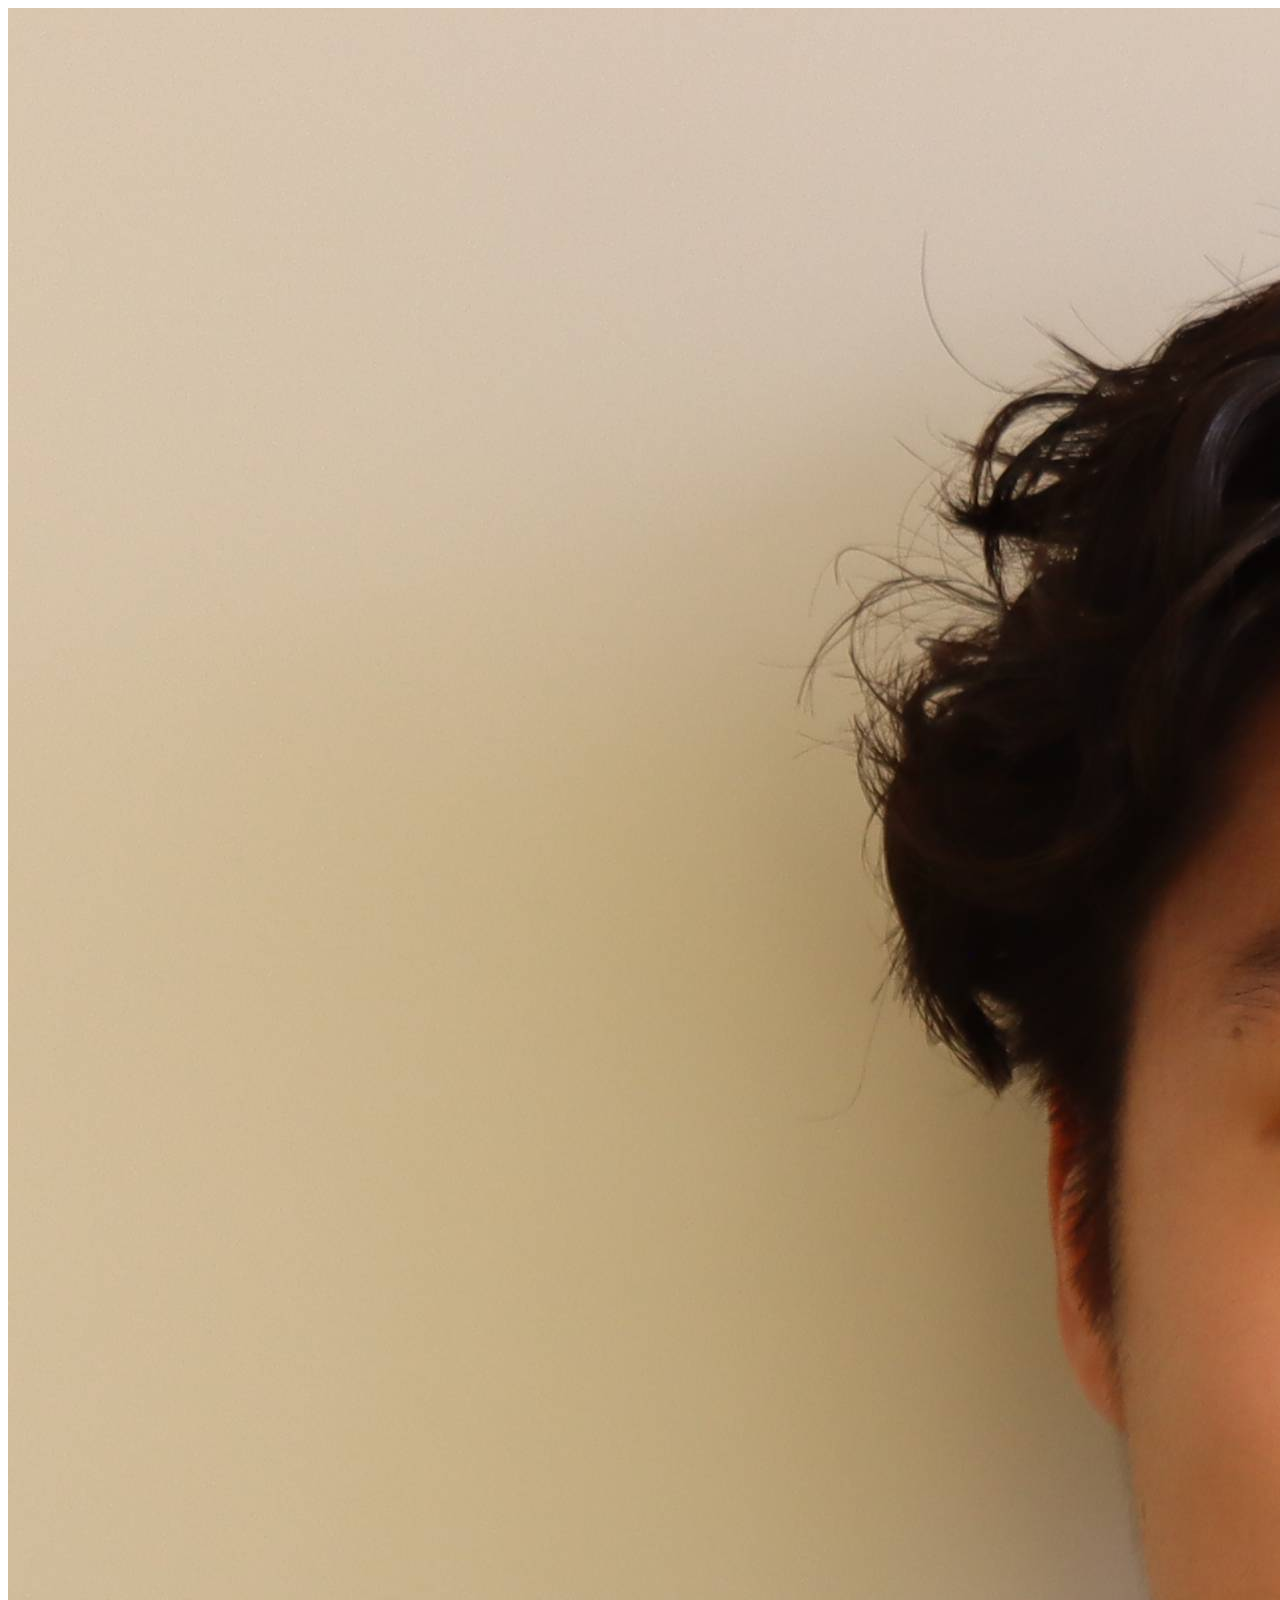
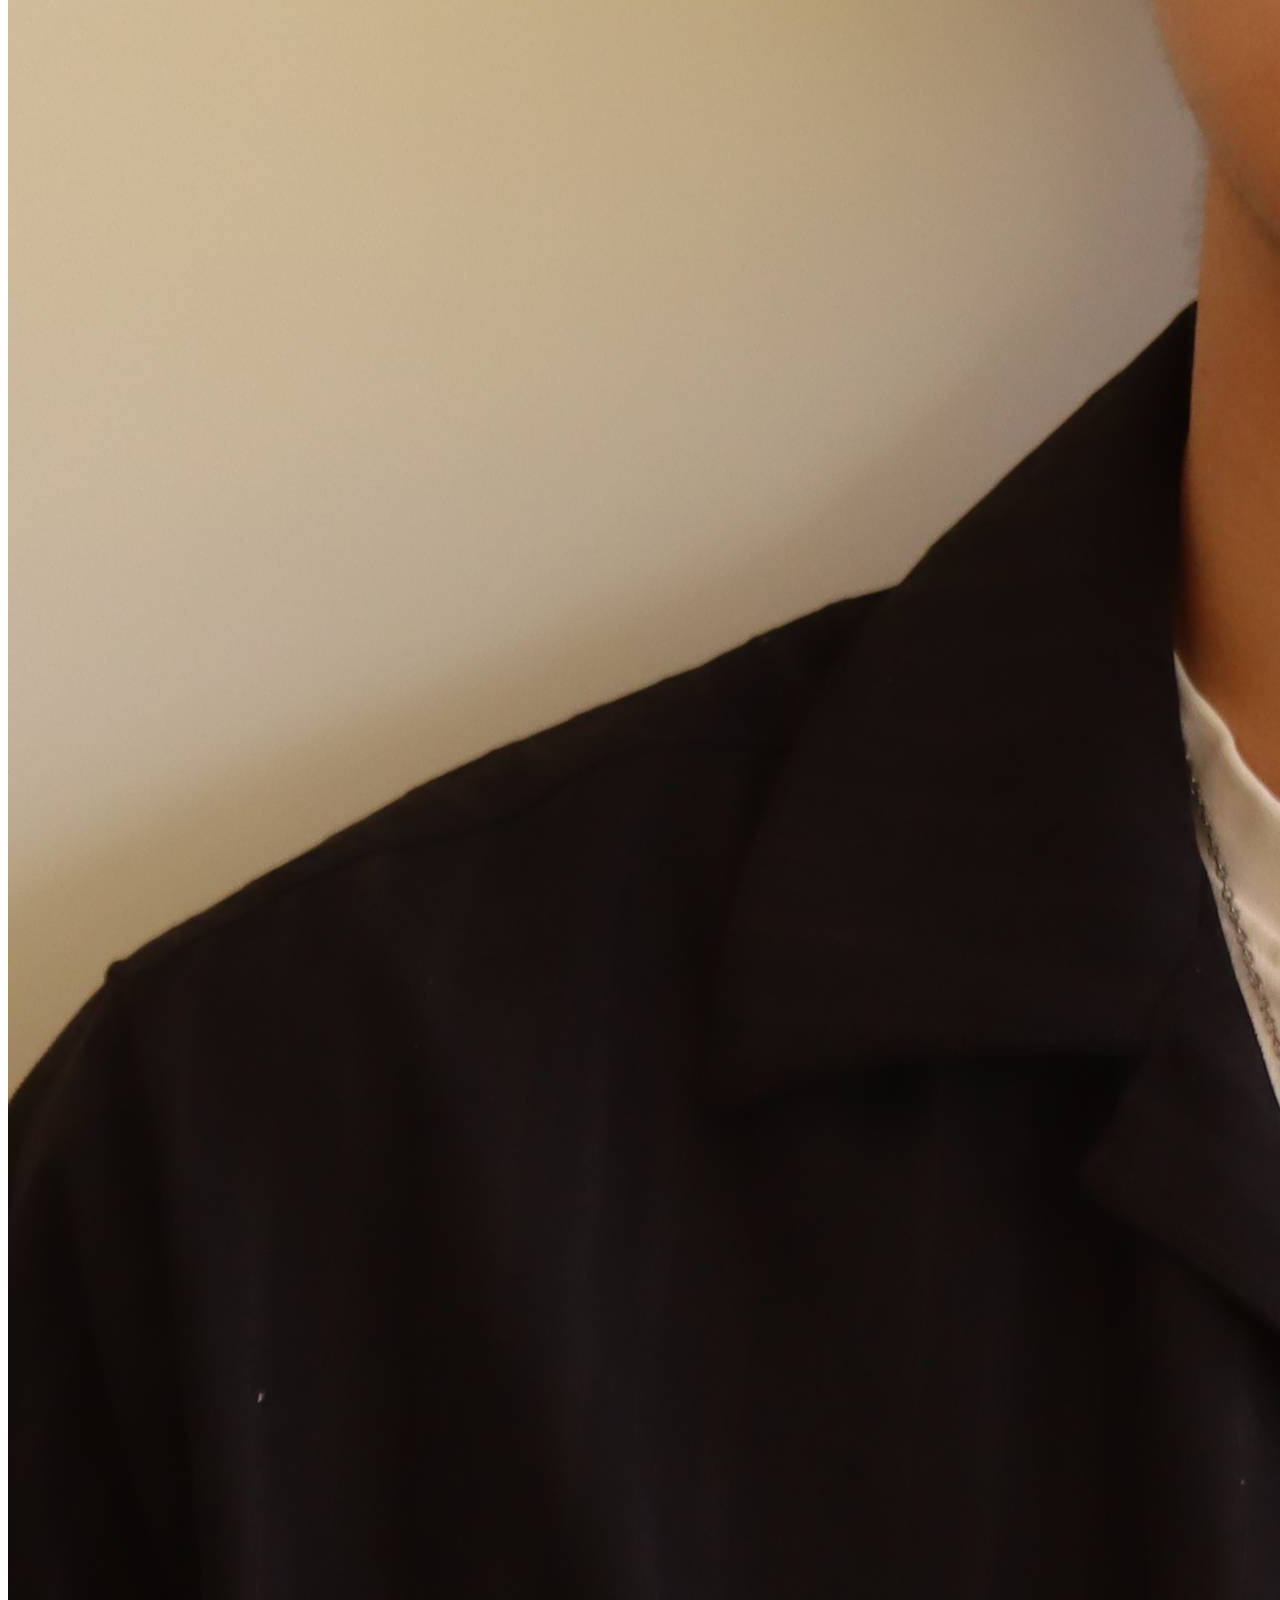
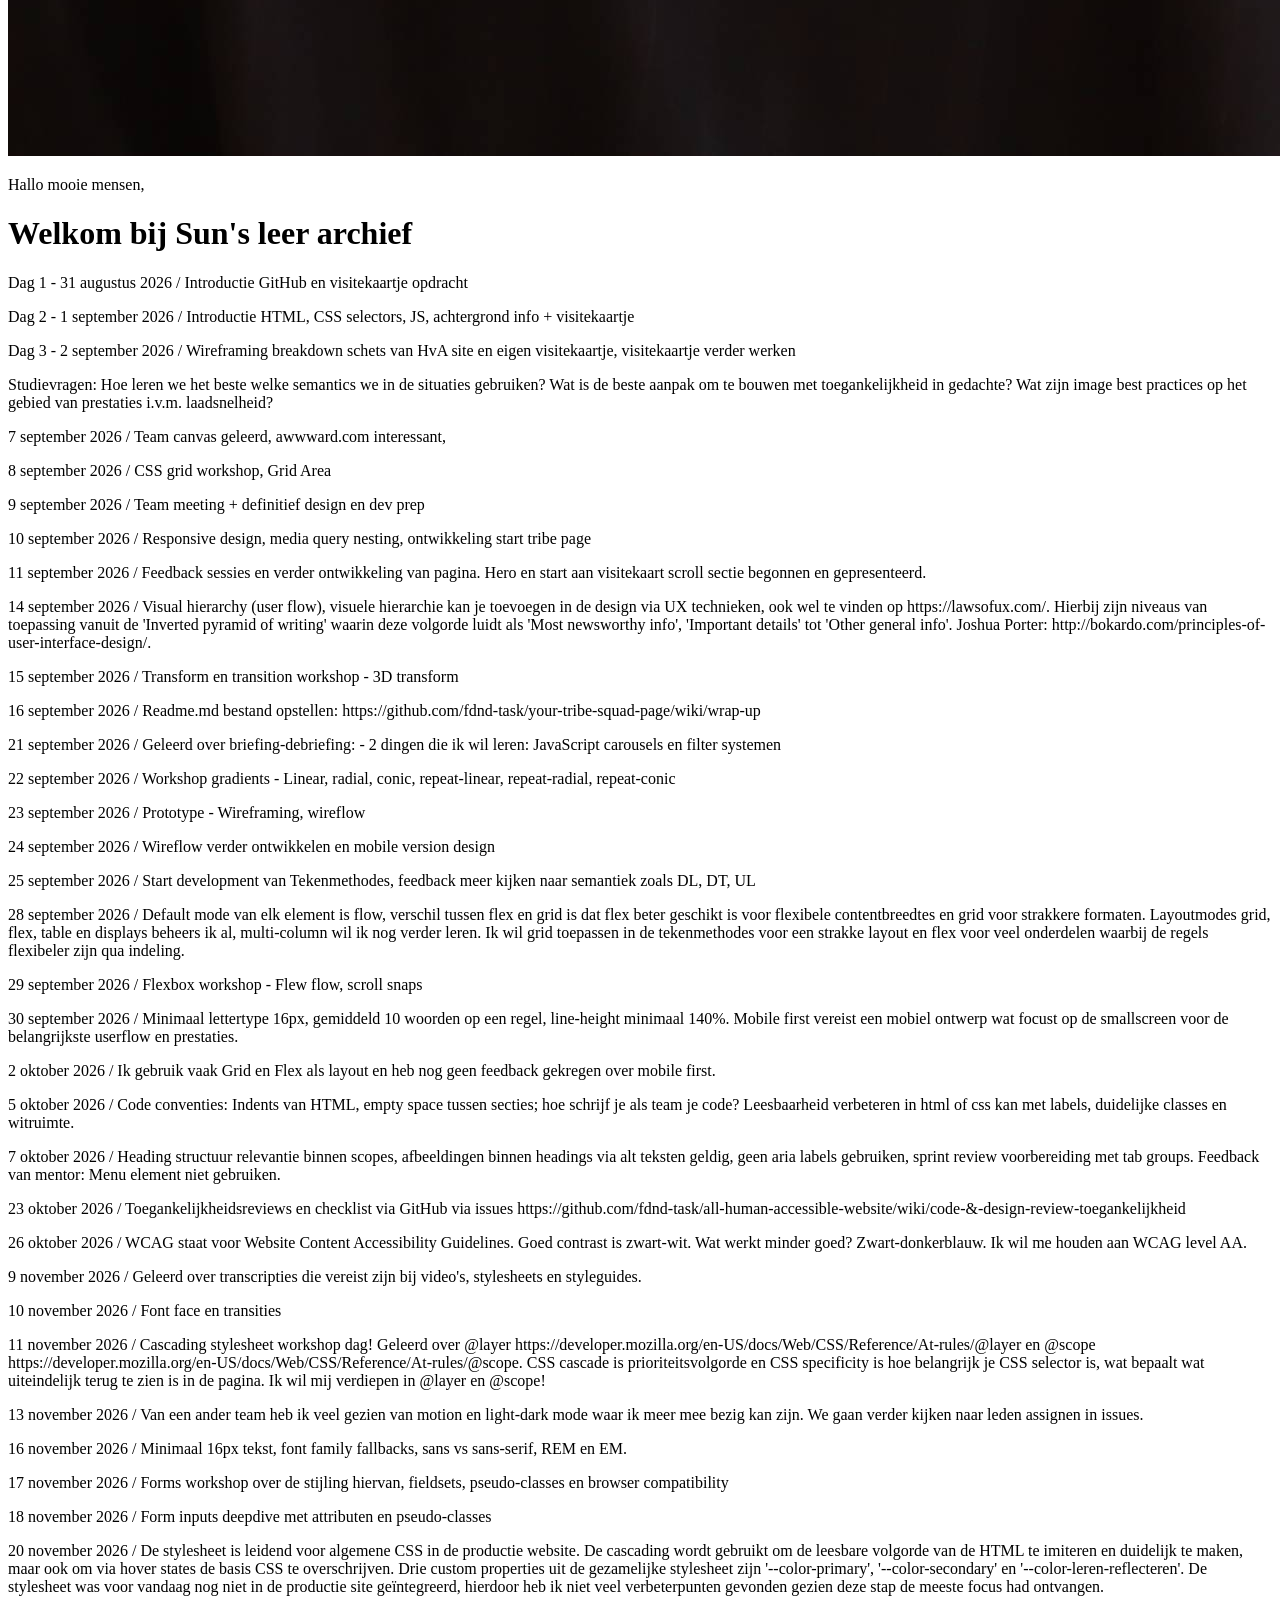
<file: index.html>
<!DOCTYPE html>
<html lang="en">
<head>
    <meta charset="UTF-8">
    <meta name="viewport" content="width=<device-width>, initial-scale=1.0">
    <title>Sun's Digital Garden</title>
</head>
<body>
    <header>
        <nav>
            <img src="assets/Sun mugshot.jpg" aria-label="Sun's gezicht"/>
        </nav>
    </header>
    <main>
        <hgroup>
            <p>Hallo mooie mensen,</p>
            <h1>Welkom bij Sun's leer archief</h1>
        </hgroup>
        <section>
            <p>Dag 1 - 31 augustus 2026 / Introductie GitHub en visitekaartje opdracht</p>
            <p>Dag 2 - 1 september 2026 / Introductie HTML, CSS selectors, JS, achtergrond info + visitekaartje</p>
            <p>Dag 3 - 2 september 2026 / Wireframing breakdown schets van HvA site en eigen visitekaartje, visitekaartje verder werken</p>
            <p>Studievragen: Hoe leren we het beste welke semantics we in de situaties gebruiken? Wat is de beste aanpak om te bouwen met toegankelijkheid in gedachte? Wat zijn image best practices op het gebied van prestaties i.v.m. laadsnelheid?</p>
        </section>
        <section>
            <p>7 september 2026 / Team canvas geleerd, awwward.com interessant, </p>
            <p>8 september 2026 / CSS grid workshop, Grid Area</p>
            <p>9 september 2026 / Team meeting + definitief design en dev prep</p>
            <p>10 september 2026 / Responsive design, media query nesting, ontwikkeling start tribe page</p>
            <p>11 september 2026 / Feedback sessies en verder ontwikkeling van pagina. Hero en start aan visitekaart scroll sectie begonnen en gepresenteerd. </p>
        </section>
        <section>
            <p>14 september 2026 / Visual hierarchy (user flow), visuele hierarchie kan je toevoegen in de design via UX technieken, ook wel te vinden op https://lawsofux.com/. Hierbij zijn niveaus van toepassing vanuit de 'Inverted pyramid of writing' waarin deze volgorde luidt als 'Most newsworthy info', 'Important details' tot 'Other general info'. Joshua Porter: http://bokardo.com/principles-of-user-interface-design/.</p>
            <p>15 september 2026 / Transform en transition workshop - 3D transform</p>
            <p>16 september 2026 / Readme.md bestand opstellen: https://github.com/fdnd-task/your-tribe-squad-page/wiki/wrap-up</p>
        </section>
        <section>
            <p>21 september 2026 / Geleerd over briefing-debriefing: - 2 dingen die ik wil leren: JavaScript carousels en filter systemen</p>
            <p>22 september 2026 / Workshop gradients - Linear, radial, conic, repeat-linear, repeat-radial, repeat-conic</p>
            <p>23 september 2026 / Prototype - Wireframing, wireflow</p>
            <p>24 september 2026 / Wireflow verder ontwikkelen en mobile version design</p>
            <p>25 september 2026 / Start development van Tekenmethodes, feedback meer kijken naar semantiek zoals DL, DT, UL</p>
        </section>
        <section>
            <p>28 september 2026 / Default mode van elk element is flow, verschil tussen flex en grid is dat flex beter geschikt is voor flexibele contentbreedtes en grid voor strakkere formaten. Layoutmodes grid, flex, table en displays beheers ik al, multi-column wil ik nog verder leren. Ik wil grid toepassen in de tekenmethodes voor een strakke layout en flex voor veel onderdelen waarbij de regels flexibeler zijn qua indeling.</p>
            <p>29 september 2026 / Flexbox workshop - Flew flow, scroll snaps</p>
            <p>30 september 2026 / Minimaal lettertype 16px, gemiddeld 10 woorden op een regel, line-height minimaal 140%. Mobile first vereist een mobiel ontwerp wat focust op de smallscreen voor de belangrijkste userflow en prestaties.</p>
            <p>2 oktober 2026 / Ik gebruik vaak Grid en Flex als layout en heb nog geen feedback gekregen over mobile first.</p>
        </section>
        <section>
            <p>5 oktober 2026 / Code conventies: Indents van HTML, empty space tussen secties; hoe schrijf je als team je code? Leesbaarheid verbeteren in html of css kan met labels, duidelijke classes en witruimte. </p>
            <p>7 oktober 2026 / Heading structuur relevantie binnen scopes, afbeeldingen binnen headings via alt teksten geldig, geen aria labels gebruiken, sprint review voorbereiding met tab groups. Feedback van mentor: Menu element niet gebruiken.</p>
        </section>
        <section>
            <p>23 oktober 2026 / Toegankelijkheidsreviews en checklist via GitHub via issues https://github.com/fdnd-task/all-human-accessible-website/wiki/code-&-design-review-toegankelijkheid</p>
        </section>
        <section>
            <p>26 oktober 2026 / WCAG staat voor Website Content Accessibility Guidelines. Goed contrast is zwart-wit. Wat werkt minder goed? Zwart-donkerblauw. Ik wil me houden aan WCAG level AA.</p>
        </section>
        <section>
            <p>9 november 2026 / Geleerd over transcripties die vereist zijn bij video's, stylesheets en styleguides.</p>
            <p>10 november 2026 / Font face en transities</p>
            <p>11 november 2026 / Cascading stylesheet workshop dag! Geleerd over @layer https://developer.mozilla.org/en-US/docs/Web/CSS/Reference/At-rules/@layer en @scope https://developer.mozilla.org/en-US/docs/Web/CSS/Reference/At-rules/@scope. CSS cascade is prioriteitsvolgorde en CSS specificity is hoe belangrijk je CSS selector is, wat bepaalt wat uiteindelijk terug te zien is in de pagina. Ik wil mij verdiepen in @layer en @scope!</p>
            <p>13 november 2026 / Van een ander team heb ik veel gezien van motion en light-dark mode waar ik meer mee bezig kan zijn. We gaan verder kijken naar leden assignen in issues.</p>
        </section>
        <section>
            <p>16 november 2026 / Minimaal 16px tekst, font family fallbacks, sans vs sans-serif, REM en EM.</p>
            <p>17 november 2026 / Forms workshop over de stijling hiervan, fieldsets, pseudo-classes en browser compatibility</p>
            <p>18 november 2026 / Form inputs deepdive met attributen en pseudo-classes</p>
            <p>20 november 2026 / De stylesheet is leidend voor algemene CSS in de productie website. De cascading wordt gebruikt om de leesbare volgorde van de HTML te imiteren en duidelijk te maken, maar ook om via hover states de basis CSS te overschrijven. Drie custom properties uit de gezamelijke stylesheet zijn '--color-primary', '--color-secondary' en  '--color-leren-reflecteren'. De stylesheet was voor vandaag nog niet in de productie site geïntegreerd, hierdoor heb ik niet veel verbeterpunten gevonden gezien deze stap de meeste focus had ontvangen.</p>
        </section>
    </main>
</body>
</html>
</file>
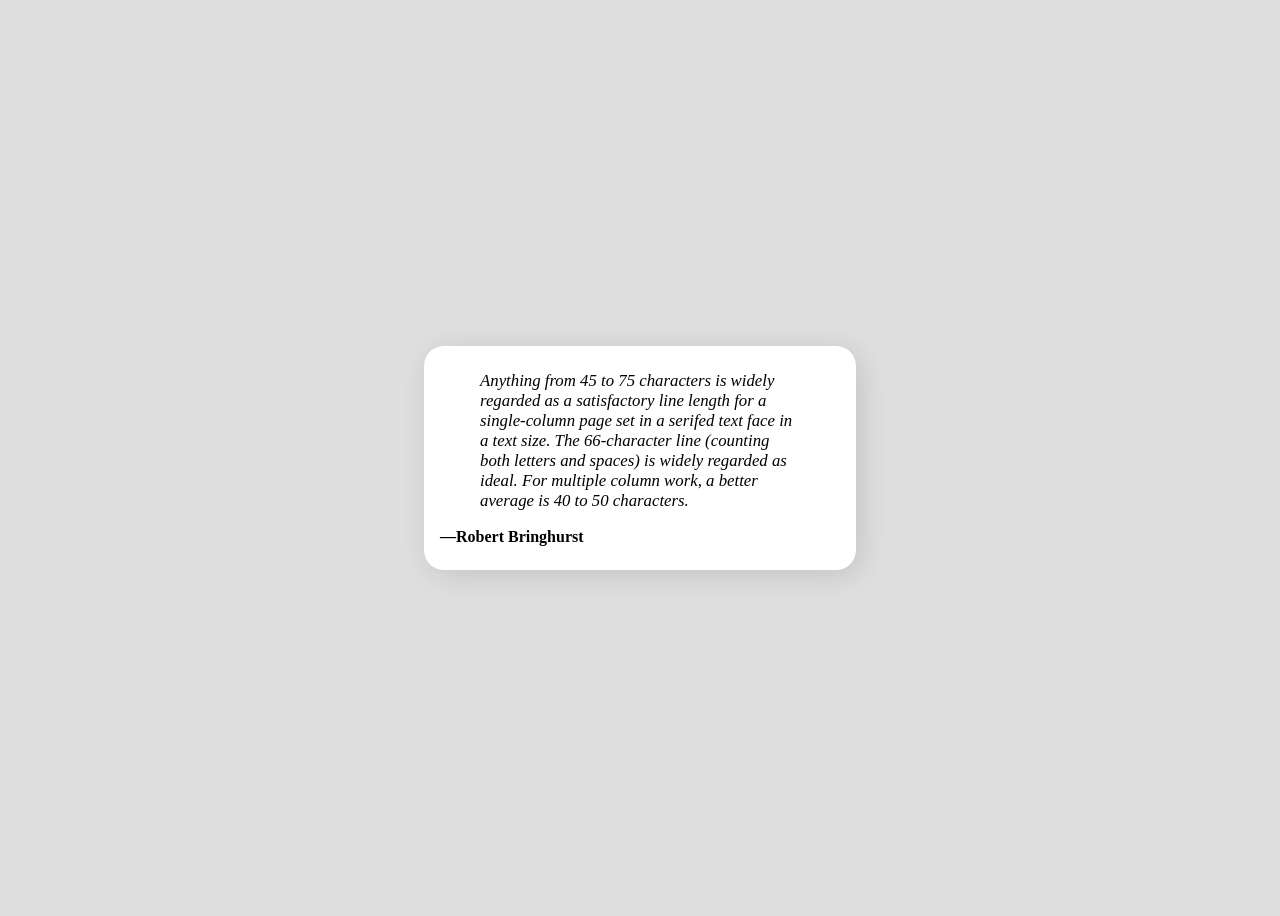
<file: font.html>
<!DOCTYPE html>
<html lang="nl">

<head>
    <meta charset="UTF-8">
    <meta name="viewport" content="width=device-width, initial-scale=1.0">
    <title>Font HTML taak</title>
    <link rel="stylesheet" href="font.css">
</head>

<body>
    <section>
        <blockquote cite="http://webtypography.net/2.1.2">
            <p>Anything from 45 to 75 characters is widely regarded as a satisfactory line length for a single-column
                page set in a serifed text face in a text size. The 66-character line (counting both letters and spaces)
                is widely regarded as ideal. For multiple column work, a better average is 40 to 50 characters.</p>
        </blockquote>
        <p>—Robert Bringhurst</p>
    </section>

</body>

</html>
</file>
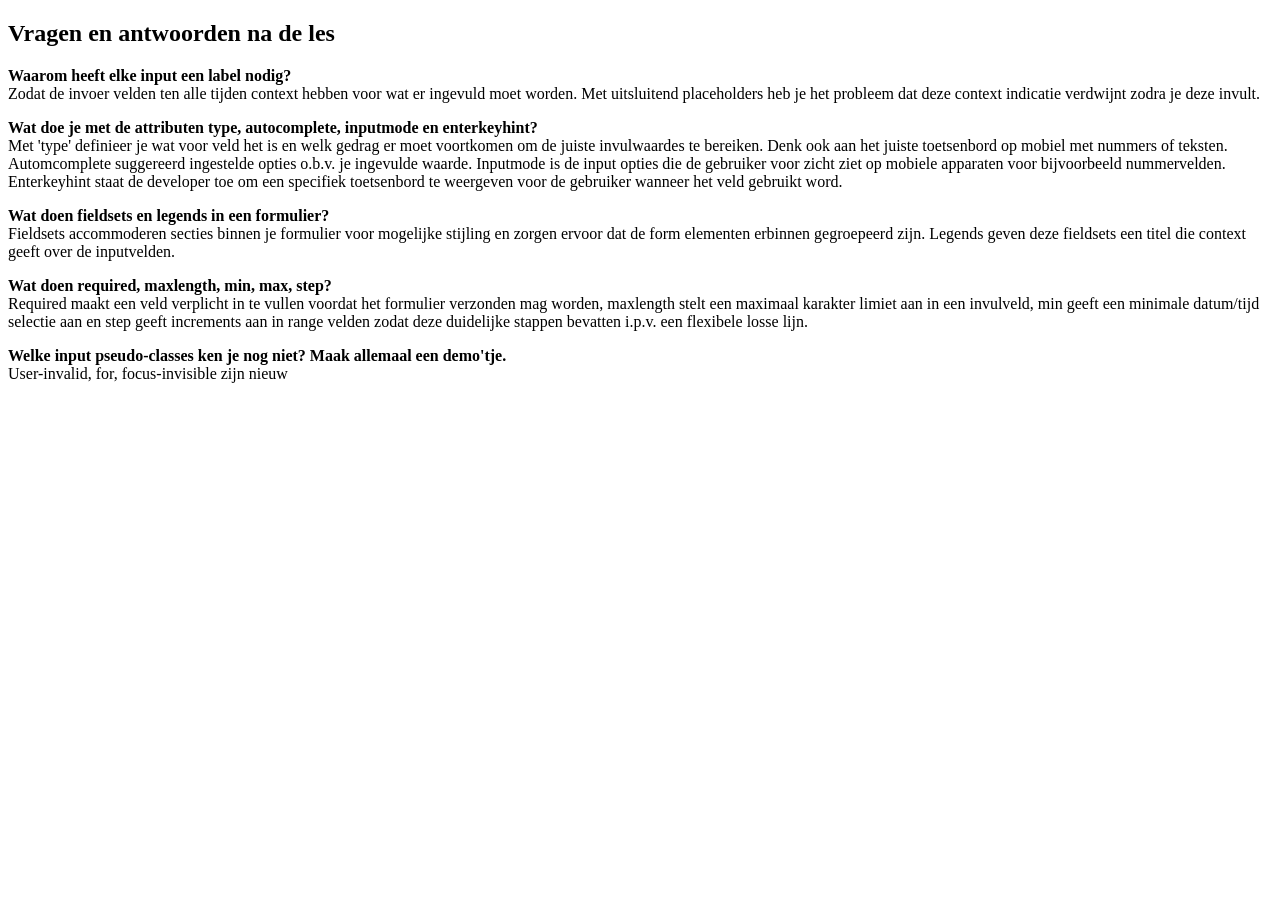
<file: form-types-and-attributes.html>
<!DOCTYPE html>
<html lang="nl">
<head>
    <meta charset="UTF-8">
    <meta name="viewport" content="width=device-width, initial-scale=1.0">
    <title>Document</title>
</head>
<body>
    <section>
        <h1>Vragen en antwoorden na de les</h1>
        <p>
            <strong>Waarom heeft elke input een label nodig?</strong>
            <br/>
            Zodat de invoer velden ten alle tijden context hebben voor wat er ingevuld moet worden. Met uitsluitend placeholders heb je het probleem dat deze context indicatie verdwijnt zodra je deze invult.
        </p>
        <p>
            <strong>Wat doe je met de attributen type, autocomplete, inputmode en enterkeyhint?</strong>
            <br/>
            Met 'type' definieer je wat voor veld het is en welk gedrag er moet voortkomen om de juiste invulwaardes te bereiken. Denk ook aan het juiste toetsenbord op mobiel met nummers of teksten. Automcomplete suggereerd ingestelde opties o.b.v. je ingevulde waarde. Inputmode is de input opties die de gebruiker voor zicht ziet op mobiele apparaten voor bijvoorbeeld nummervelden. Enterkeyhint staat de developer toe om een specifiek toetsenbord te weergeven voor de gebruiker wanneer het veld gebruikt word.
        </p>
        <p>
            <strong>Wat doen fieldsets en legends in een formulier?</strong>
            <br/>
            Fieldsets accommoderen secties binnen je formulier voor mogelijke stijling en zorgen ervoor dat de form elementen erbinnen gegroepeerd zijn. Legends geven deze fieldsets een titel die context geeft over de inputvelden.
        </p>
        <p>
            <strong>Wat doen required, maxlength, min, max, step?</strong>
            <br/>
            Required maakt een veld verplicht in te vullen voordat het formulier verzonden mag worden, maxlength stelt een maximaal karakter limiet aan in een invulveld, min geeft een minimale datum/tijd selectie aan en step geeft increments aan in range velden zodat deze duidelijke stappen bevatten i.p.v. een flexibele losse lijn.
        </p>
        <p>
            <strong>Welke input pseudo-classes ken je nog niet? Maak allemaal een demo'tje.</strong>
            <br/>
            User-invalid, for, focus-invisible zijn nieuw
        </p>
    </section>
</body>
</html>
</file>
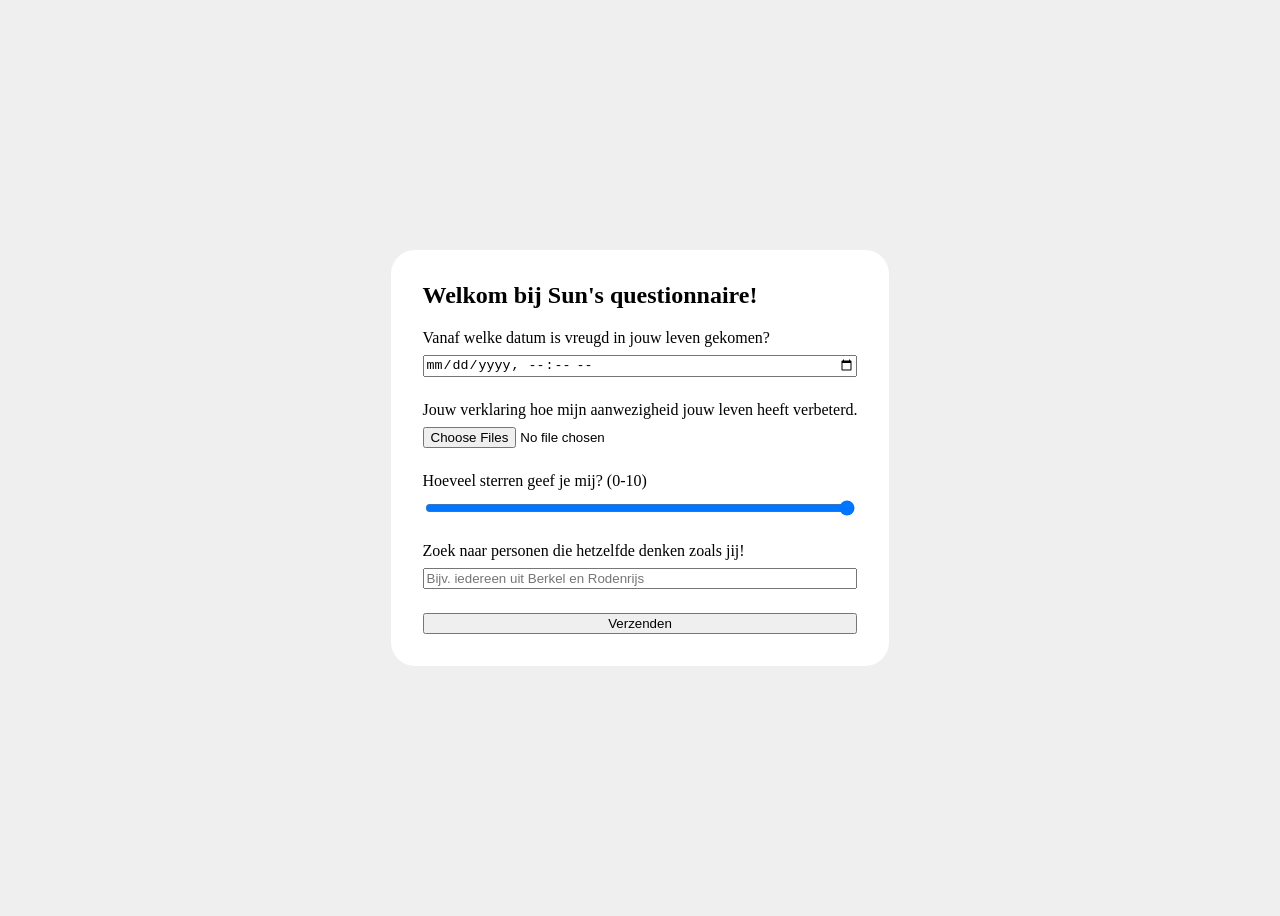
<file: inputs.html>
<!DOCTYPE html>
<html lang="nl">

<head>
    <meta charset="UTF-8">
    <meta name="viewport" content="width=device-width, initial-scale=1.0">
    <title>Supercool formulier</title>
    <link rel="stylesheet" href="inputs.css">
</head>

<body>
    <section>
        <h1>Welkom bij Sun's questionnaire!</h1>
        <form>
            <label>
                Vanaf welke datum is vreugd in jouw leven gekomen?
                <input type="datetime-local" min="2003-04-19T00:00" max="2026-11-18T10:45">
            </label>
            <label>
                Jouw verklaring hoe mijn aanwezigheid jouw leven heeft verbeterd.
                <input type="file" accept=".doc,.docx,.pdf,.jpg,.jpeg,.png" multiple>
            </label>
            <label>
                Hoeveel sterren geef je mij? (0-10)
                <input type="range" min="0" max="10" step="1" value="10">
            </label>
            <label>
                Zoek naar personen die hetzelfde denken zoals jij!
                <input type="search" maxlength="30" placeholder="Bijv. iedereen uit Berkel en Rodenrijs"
                    list="kandidaten">
                <datalist id="kandidaten">
                    <option value="Lou"></option>
                    <option value="Justin"></option>
                    <option value="Aliya"></option>
                    <option value="Sam"></option>
                    <option value="Lyanne"></option>
                    <option value="Wesley"></option>
                    <option value="Lyndsey"></option>
                    <option value="Sun"></option>
                </datalist>
            </label>
            <label>
                <button type="submit">Verzenden</button>
            </label>
        </form>
    </section>
</body>

</html>
</file>
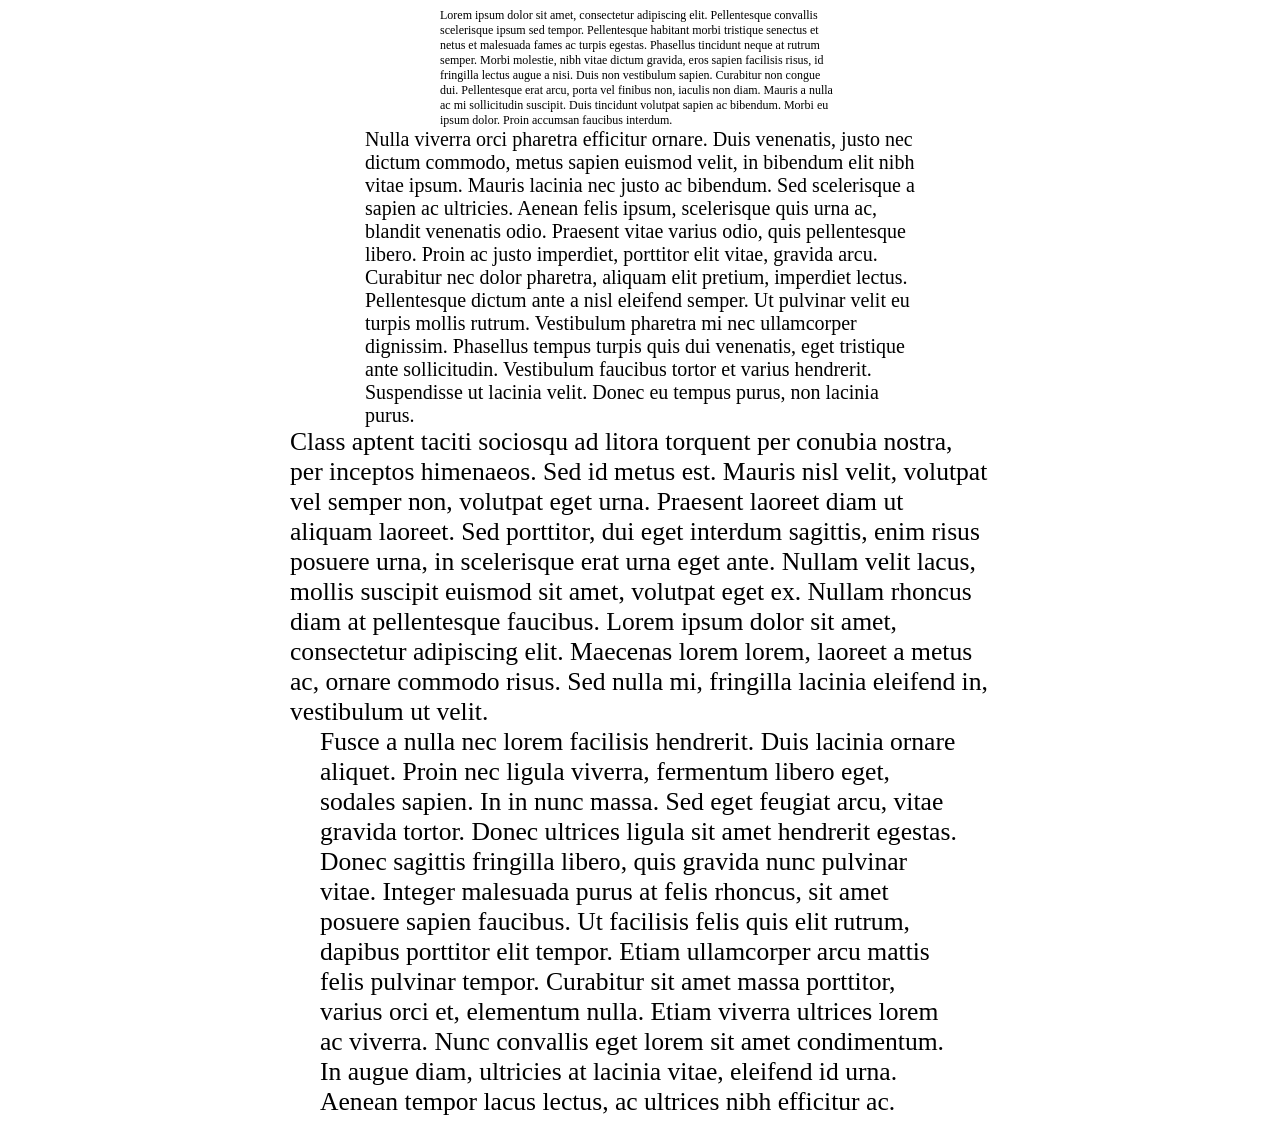
<file: leesbare-teksten.html>
<!doctype html>
<html lang="nl">
    <head>
        <title lang="nl">Goed leesbare teksten</title>
        <meta name="viewport" content="width=device-width">
        <style>
            body {
            }
            p {
                margin: 0 auto;
            }
            .p1 { font-size: 0.75rem; max-width: 400px;}
            .p2 { font-size: 20px; max-width: 550px;}
            .p3 { font-size: 160%; max-width: 700px;}
            .p4 { font-size: 2vw; max-width: 50vw;}
        </style>
    </head>
    <body>
        <p class="p1">Lorem ipsum dolor sit amet, consectetur adipiscing elit. Pellentesque convallis scelerisque ipsum sed tempor. Pellentesque habitant morbi tristique senectus et netus et malesuada fames ac turpis egestas. Phasellus tincidunt neque at rutrum semper. Morbi molestie, nibh vitae dictum gravida, eros sapien facilisis risus, id fringilla lectus augue a nisi. Duis non vestibulum sapien. Curabitur non congue dui. Pellentesque erat arcu, porta vel finibus non, iaculis non diam. Mauris a nulla ac mi sollicitudin suscipit. Duis tincidunt volutpat sapien ac bibendum. Morbi eu ipsum dolor. Proin accumsan faucibus interdum.</p>
        <p class="p2">Nulla viverra orci pharetra efficitur ornare. Duis venenatis, justo nec dictum commodo, metus sapien euismod velit, in bibendum elit nibh vitae ipsum. Mauris lacinia nec justo ac bibendum. Sed scelerisque a sapien ac ultricies. Aenean felis ipsum, scelerisque quis urna ac, blandit venenatis odio. Praesent vitae varius odio, quis pellentesque libero. Proin ac justo imperdiet, porttitor elit vitae, gravida arcu. Curabitur nec dolor pharetra, aliquam elit pretium, imperdiet lectus. Pellentesque dictum ante a nisl eleifend semper. Ut pulvinar velit eu turpis mollis rutrum. Vestibulum pharetra mi nec ullamcorper dignissim. Phasellus tempus turpis quis dui venenatis, eget tristique ante sollicitudin. Vestibulum faucibus tortor et varius hendrerit. Suspendisse ut lacinia velit. Donec eu tempus purus, non lacinia purus.</p>
        <p class="p3">Class aptent taciti sociosqu ad litora torquent per conubia nostra, per inceptos himenaeos. Sed id metus est. Mauris nisl velit, volutpat vel semper non, volutpat eget urna. Praesent laoreet diam ut aliquam laoreet. Sed porttitor, dui eget interdum sagittis, enim risus posuere urna, in scelerisque erat urna eget ante. Nullam velit lacus, mollis suscipit euismod sit amet, volutpat eget ex. Nullam rhoncus diam at pellentesque faucibus. Lorem ipsum dolor sit amet, consectetur adipiscing elit. Maecenas lorem lorem, laoreet a metus ac, ornare commodo risus. Sed nulla mi, fringilla lacinia eleifend in, vestibulum ut velit.</p>
        <p class="p4">Fusce a nulla nec lorem facilisis hendrerit. Duis lacinia ornare aliquet. Proin nec ligula viverra, fermentum libero eget, sodales sapien. In in nunc massa. Sed eget feugiat arcu, vitae gravida tortor. Donec ultrices ligula sit amet hendrerit egestas. Donec sagittis fringilla libero, quis gravida nunc pulvinar vitae. Integer malesuada purus at felis rhoncus, sit amet posuere sapien faucibus. Ut facilisis felis quis elit rutrum, dapibus porttitor elit tempor. Etiam ullamcorper arcu mattis felis pulvinar tempor. Curabitur sit amet massa porttitor, varius orci et, elementum nulla. Etiam viverra ultrices lorem ac viverra. Nunc convallis eget lorem sit amet condimentum. In augue diam, ultricies at lacinia vitae, eleifend id urna. Aenean tempor lacus lectus, ac ultrices nibh efficitur ac.</p>
    </body>
</html>
</file>
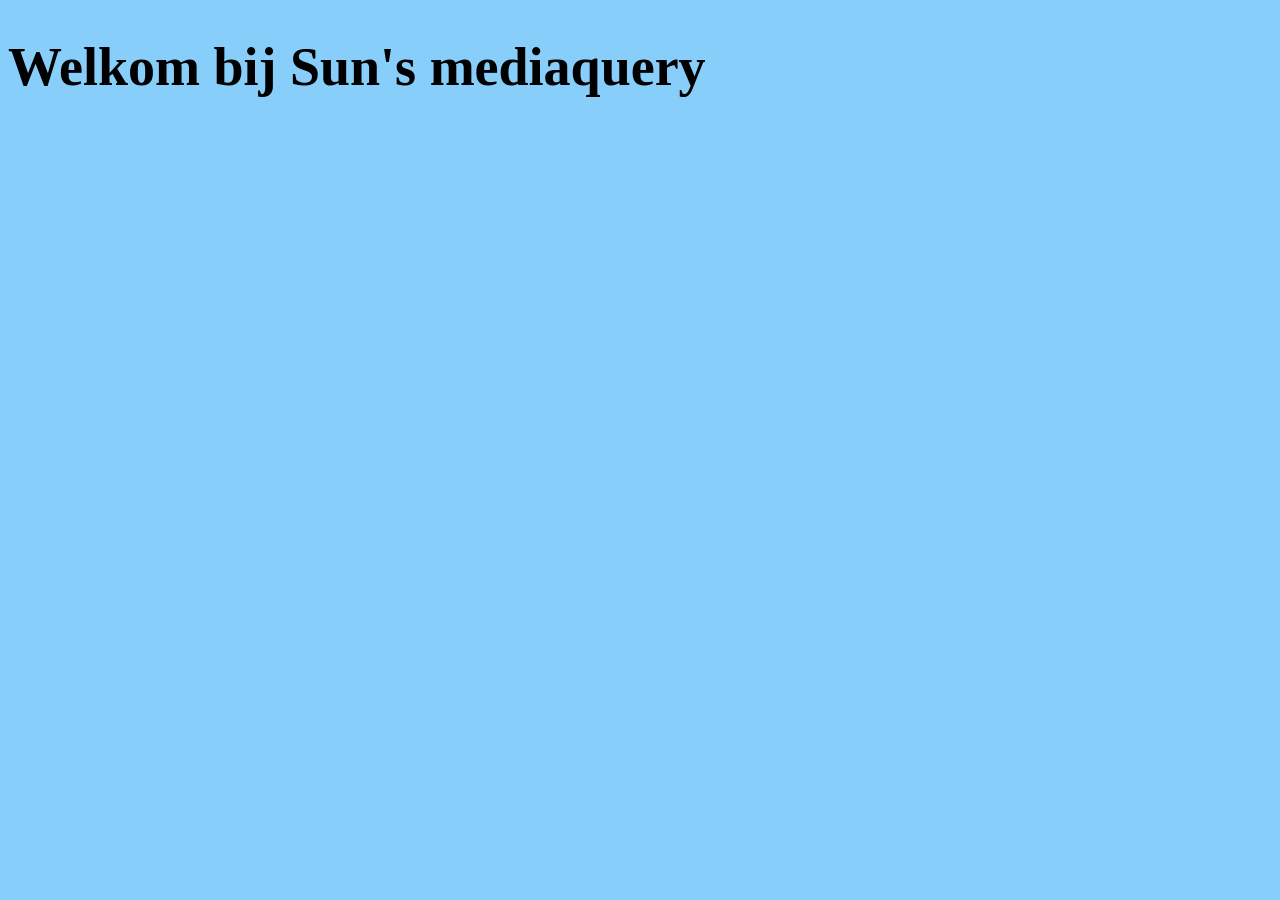
<file: mediaquery.html>
<!DOCTYPE html>
<html lang="en">
<head>
    <meta charset="UTF-8">
    <meta name="viewport" content="width=<device-width>, initial-scale=1.0">
    <link rel="stylesheet" href="styles/mediaquery.css">
    <link>
    <title>Sun's Mediaquery</title>
</head>
<body>
    <main>
        <h1>Welkom bij Sun's mediaquery</h1>
    </main>
</body>
</html>
</file>
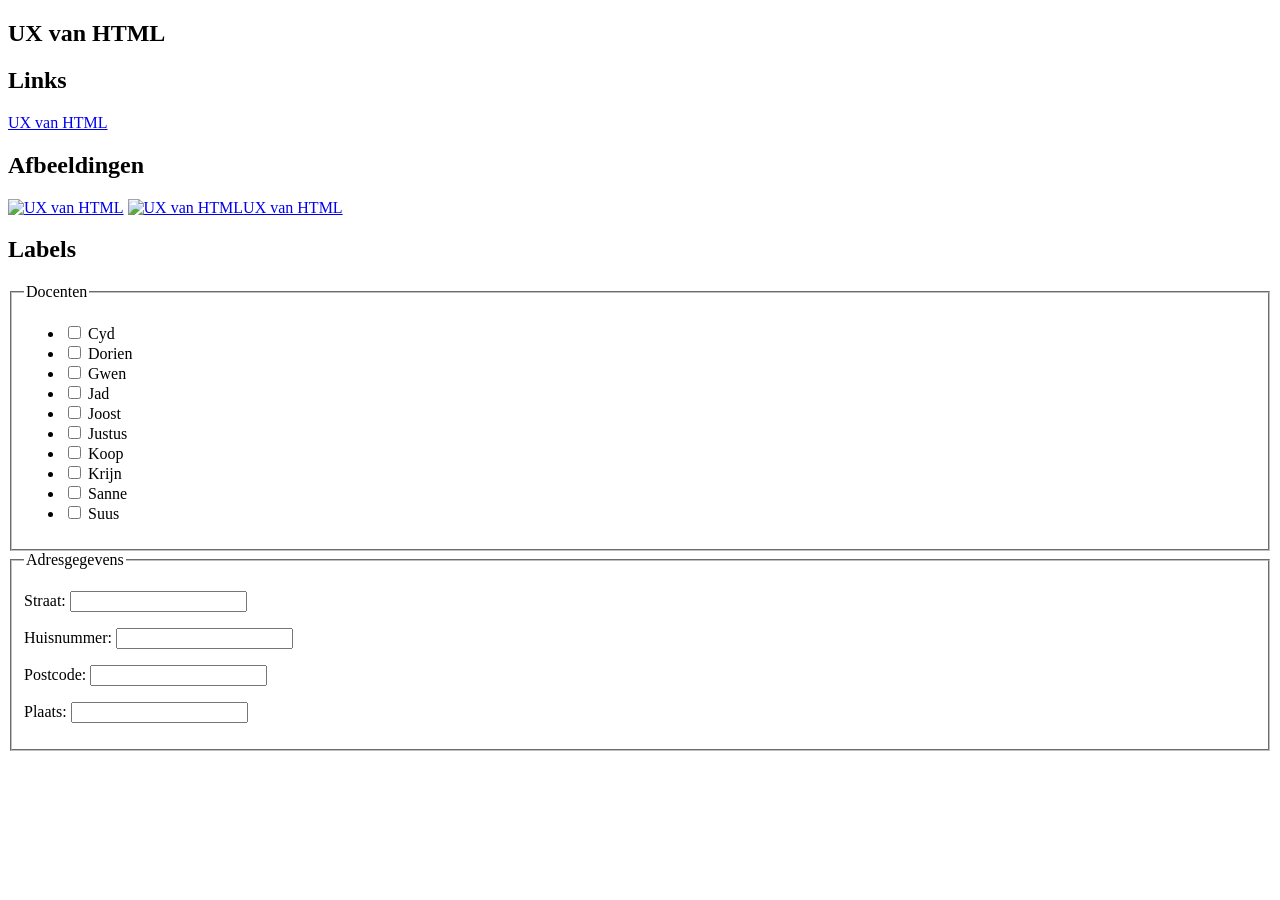
<file: ux.html>
<!DOCTYPE html>
<html lang="nl">

<head>
    <meta charset="UTF-8">
    <meta name="viewport" content="width=device-width, initial-scale=1.0">
    <title>UX HTML leertaak</title>
</head>

<body>
    <section>
        <h1>UX van HTML</h1>
        <h2 id="links">Links</h2>
        <a href="#links">UX van HTML</a>
    </section>

    <section>
        <h2 id="afbeeldingen">Afbeeldingen</h2>
        <a href="ux.html"><img width="200" height="100" alt="UX van HTML"></a>
        <a href="ux.html"><img alt="UX van HTML">UX van HTML</a>
    </section>

    <section>
        <h2 id="labels">Labels</h2>
        <fieldset>
            <legend>Docenten</legend>
            <ul>
                <li><label><input type="checkbox"> Cyd</label></li>
                <li><label><input type="checkbox"> Dorien</label></li>
                <li><label><input type="checkbox"> Gwen</label></li>
                <li><label><input type="checkbox"> Jad</label></li>
                <li><label><input type="checkbox"> Joost</label></li>
                <li><label><input type="checkbox"> Justus</label></li>
                <li><label><input type="checkbox"> Koop</label></li>
                <li><label><input type="checkbox"> Krijn</label></li>
                <li><label><input type="checkbox"> Sanne</label></li>
                <li><label><input type="checkbox"> Suus</label></li>
            </ul>
        </fieldset>
        <fieldset>
            <legend>Adresgegevens</legend>
            <p><label>Straat: <input type="text"></label></p>
            <p><label>Huisnummer: <input type="text"></label></p>
            <p><label>Postcode: <input type="text"></label></p>
            <p><label>Plaats: <input type="text"></label></p>
        </fieldset>
    </section>
</body>

</html>
</file>
<file: font.css>
html {
    --paragraph-large: 1.05rem;
    --paragraph-regular: 1rem;

    --background-color: #00000020;

    --border-radius-standard: 1.25rem;
}

body {
    font-size: var(--paragraph-regular);
    background-color: var(--background-color);
    min-height: 100lvh;
    display: grid;
    place-content: center;
}

section {
    max-width: 25rem;
    background-color: white;
    padding: .5rem var(--paragraph-regular);
    border-radius: var(--border-radius-standard);
    box-shadow: var(--background-color) 5px 5px 30px 0px;

    > p {
        font-weight: bold;
        max-width: fit-content;
    }
}

blockquote {
    font-size: var(--paragraph-large);
    font-style: italic;
}
</file>
<file: inputs.css>
body {
    background-color: #00000010;
    display: flex;
    align-items: center;
    min-height: 100lvh;

    section {
        max-width: 30rem;
        margin: 0 auto;
        background-color: white;
        padding: 2rem;
        border-radius: 1.5rem;

        h1 {
            margin-top: unset;
        }

        form {
            display: grid;
            grid-row-gap: 1.5em;

            label {
                display: flex;
                flex-direction: column;
                gap: .5em;
            }
        }
    }
}
</file>
<file: styles/mediaquery.css>
body {
    background-color: blueviolet;
    transition: .2s ease;

    @media (min-width: 767px) {
        background-color: beige;
    }

    @media (min-width: 1024px) {
        background-color: lightskyblue;
    }
}

h1 {
    font-size: clamp(1.375rem, 12.4514vw - 4.5939rem, 3.375rem);
}
</file>
